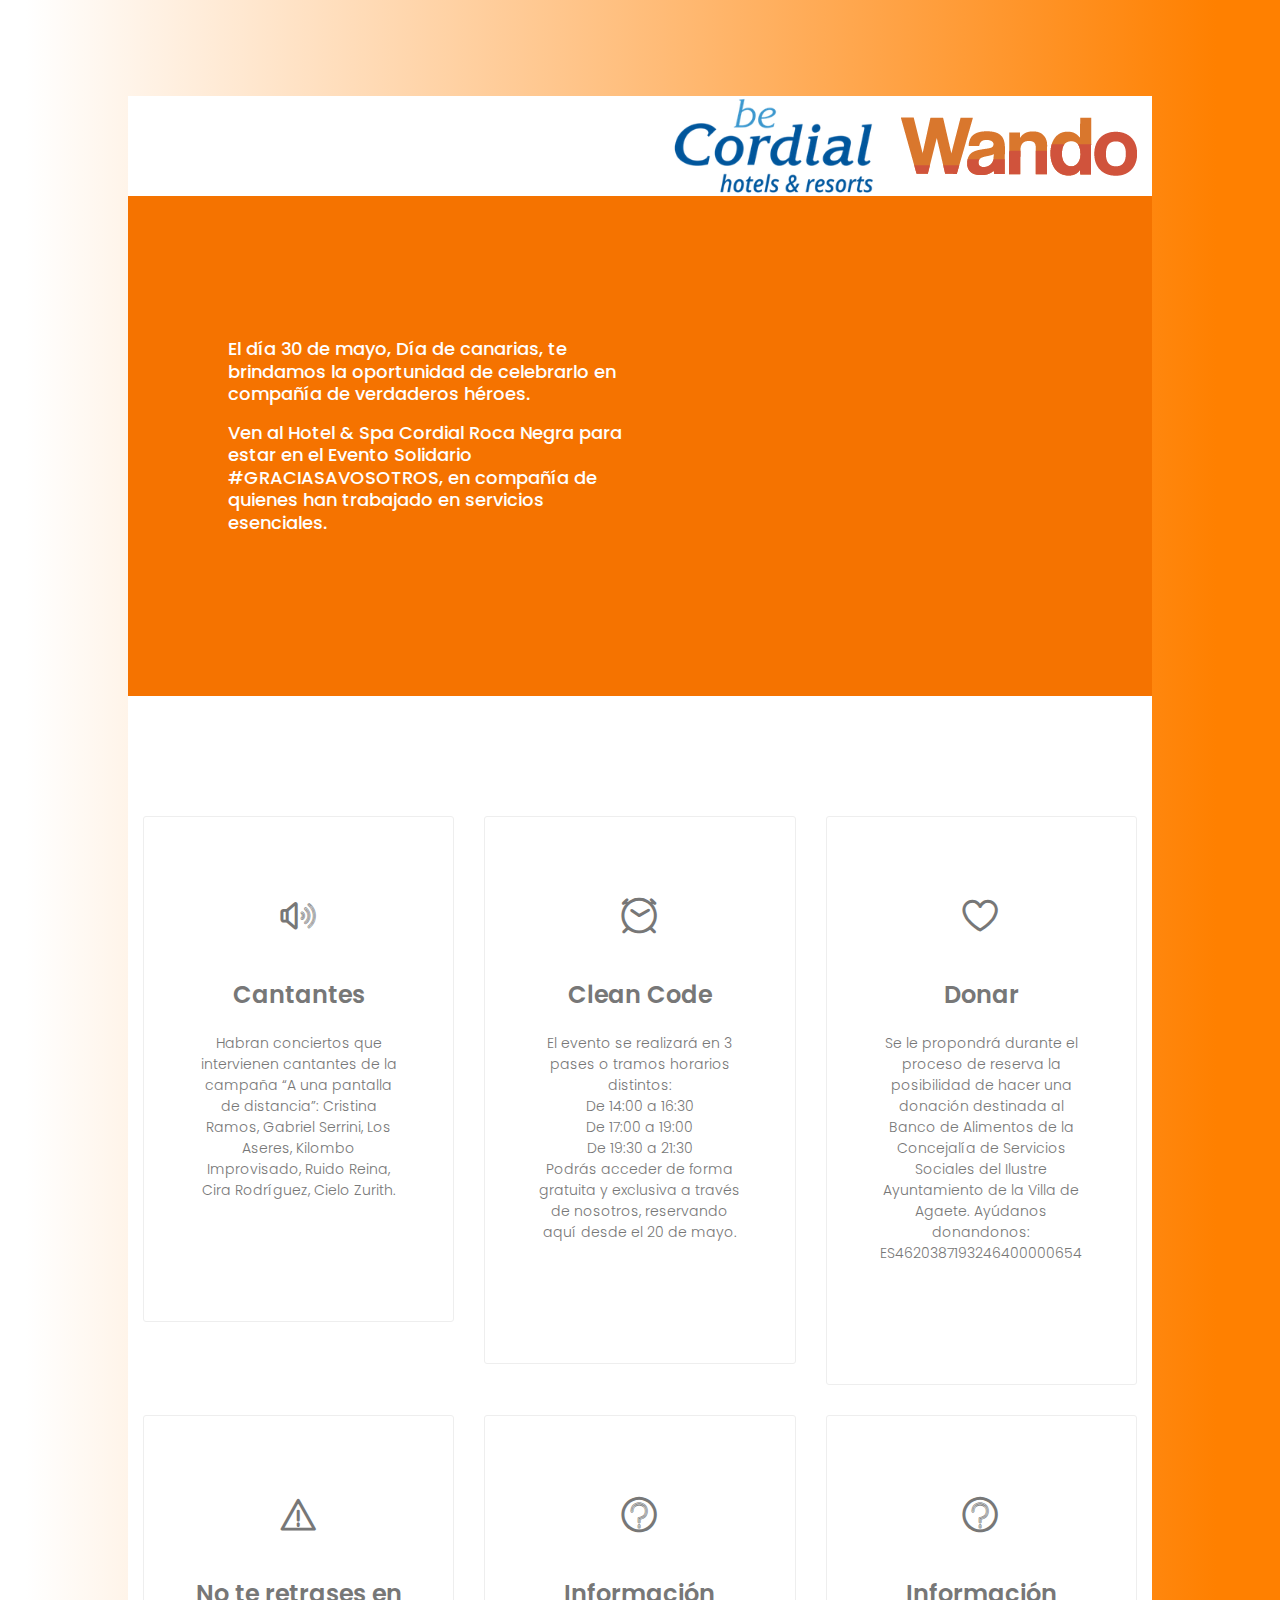
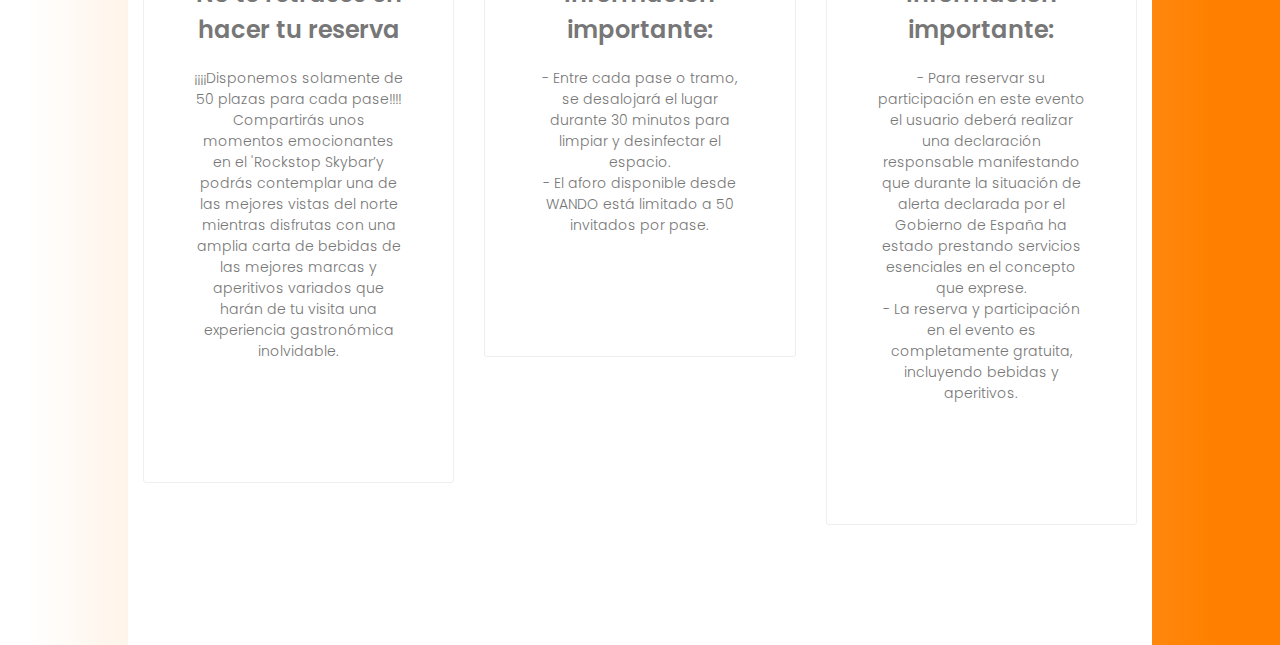
<file: inmotion/index.html>
<!DOCTYPE html>
<html lang="zxx" class="no-js">
<head>
	<!-- Mobile Specific Meta -->
	<meta name="viewport" content="width=device-width, initial-scale=1, shrink-to-fit=no">
	<!-- Favicon-->
	<link rel="shortcut icon" href="img/fav.png">
	<!-- Author Meta -->
	<meta name="author" content="CodePixar">
	<!-- Meta Description -->
	<meta name="description" content="">
	<!-- Meta Keyword -->
	<meta name="keywords" content="">
	<!-- meta character set -->
	<meta charset="UTF-8">
	<!-- Site Title -->
	<title>Inmotion</title>

	<link href="https://fonts.googleapis.com/css?family=Poppins:300,500,600" rel="stylesheet">
		<!--
		CSS
		============================================= -->
		<link rel="stylesheet" href="css/linearicons.css">
		<link rel="stylesheet" href="css/owl.carousel.css">
		<link rel="stylesheet" href="css/font-awesome.min.css">
		<link rel="stylesheet" href="css/nice-select.css">
		<link rel="stylesheet" href="css/magnific-popup.css">
		<link rel="stylesheet" href="css/bootstrap.css">
		<link rel="stylesheet" href="css/main.css">
	</head>
	<body>
		<div class="main-wrapper-first">
			<header>
				<div class="container">
					<div class="header-wrap">
						<div class="logo-hotel">
							<a href="#" class="hotel"><img src="img/logo-hotel.png" alt="" height="100px"></a>	
							<a href="#" class="wando"><img src="img/logo-wando.png" alt=""></a>
						</div>
							
					
					</div>
						
					</div>
				</div>
			</header>
		</div>
		<div class="main-wrapper">
			<div class="banner-area">
				<div class="container">
					<div class="row height justify-content-center align-items-center">
						<div class="col-lg-5">
							<div class="banner-content">
								<h4><p>El día 30 de mayo, Día de canarias, te brindamos la oportunidad de celebrarlo en compañía de verdaderos héroes.</p></h4>
								<h4><p>Ven al Hotel & Spa Cordial Roca Negra para estar en el Evento Solidario #GRACIASAVOSOTROS,  en compañía de quienes han trabajado en servicios esenciales.</p></h4>
							</div>
						</div>
						<div class="col-lg-5">
							<iframe width="500" height="315" src="https://www.youtube.com/embed/sgGcOBayXmE" frameborder="0" allow="accelerometer; autoplay; encrypted-media; gyroscope; picture-in-picture" allowfullscreen></iframe>
						</div>
					</div>
				</div>
			</div>
		</div>
		<div class="main-wrapper">
			<!-- Start Feature Area -->
			<section class="featured-area">
				<div class="container">
					<div class="row">
						<div class="col-md-4">
							<div class="single-feature text-center">
								<span class="lnr lnr-volume-high"></span>
								<h3>Cantantes</h3>
								<p>Habran conciertos que intervienen cantantes de la campaña “A una pantalla de distancia”:
									Cristina Ramos,
									Gabriel Serrini,
									Los Aseres,
									Kilombo Improvisado,
									Ruido Reina,
									Cira Rodríguez,
									Cielo Zurith.</p>
							</div>
						</div>
						<div class="col-md-4">
							<div class="single-feature text-center">
								<span class="lnr lnr-clock"></span>
								<h3>Clean Code</h3>
								<p>El evento se realizará en 3 pases o tramos horarios distintos:</br>
									De 14:00 a 16:30</br>
									De 17:00 a 19:00</br>
									De 19:30 a 21:30</br>
									Podrás acceder de forma gratuita y exclusiva a través de nosotros, reservando aquí desde el 20 de mayo. </p>
							</div>
						</div>
						<div class="col-md-4">
							<div class="single-feature text-center">
								<span class="lnr lnr-heart"></span>
								<h3>Donar</h3>
								<p>Se le propondrá durante el  proceso  de reserva la posibilidad de hacer una donación destinada al Banco de  Alimentos de la Concejalía de Servicios Sociales del Ilustre  Ayuntamiento de la Villa de Agaete.
									Ayúdanos donandonos:</br>
									ES4620387193246400000654</p>
							</div>
						</div>
						<div class="col-md-4">
							<div class="single-feature text-center">
								<span class="lnr lnr-warning"></span>
								<h3>No te retrases en hacer tu reserva</h3>
								<p> ¡¡¡¡Disponemos solamente de 50 plazas para cada pase!!!! 
									Compartirás unos momentos emocionantes en el 'Rockstop Skybar’y podrás contemplar una de las mejores vistas del norte mientras disfrutas con una amplia carta de bebidas de  las mejores marcas y aperitivos variados que harán de tu visita una experiencia gastronómica inolvidable. </p>
							</div>
						</div>
						<div class="col-md-4">
							<div class="single-feature text-center">
								<span class="lnr lnr-question-circle"></span>
								<h3>Información importante:</h3>
								<p> 
									- Entre cada pase o tramo, se desalojará el lugar durante 30 minutos para limpiar y desinfectar el espacio.</br>
									- El aforo disponible desde WANDO está limitado a 50 invitados por pase. </p>
							</div>
						</div>
						<div class="col-md-4">
							<div class="single-feature text-center">
								<span class="lnr lnr-question-circle"></span>
								<h3>Información importante:</h3>
								<p> - Para reservar su participación en este evento el usuario deberá realizar una declaración responsable manifestando que  durante la situación de alerta declarada por el  Gobierno de España ha estado prestando servicios esenciales en  el concepto que exprese.</br>
									- La  reserva y participación en el evento es completamente gratuita,  incluyendo bebidas y aperitivos. </p>
							</div>
						</div>
					</div>
				</div>
			</section>
			<!-- End Feature Area -->
		</div>




		<script src="js/vendor/jquery-2.2.4.min.js"></script>
		<script src="https://cdnjs.cloudflare.com/ajax/libs/popper.js/1.11.0/umd/popper.min.js" integrity="sha384-b/U6ypiBEHpOf/4+1nzFpr53nxSS+GLCkfwBdFNTxtclqqenISfwAzpKaMNFNmj4" crossorigin="anonymous"></script>
		<script src="js/vendor/bootstrap.min.js"></script>
		<script src="js/jquery.ajaxchimp.min.js"></script>
		<script src="js/owl.carousel.min.js"></script>
		<script src="js/jquery.nice-select.min.js"></script>
		<script src="js/jquery.magnific-popup.min.js"></script>
		<script src="js/main.js"></script>
		<!-- Global (gtag.js) - Google Analytics -->
<script async src="https://www.googletagmanager.com/gtag/js?id=UA-23581568-13"></script>
<script>
  window.dataLayer = window.dataLayer || [];
  function gtag(){dataLayer.push(arguments);}
  gtag('js', new Date());

  gtag('config', 'UA-23581568-13');
</script>

	</body>
</html>
</file>
<file: inmotion/css/linearicons.css>
@font-face {
	font-family: 'Linearicons-Free';
	src:url('../fonts/Linearicons-Free.eot?w118d');
	src:url('../fonts/Linearicons-Free.eot?#iefixw118d') format('embedded-opentype'),
		url('../fonts/Linearicons-Free.woff2?w118d') format('woff2'),
		url('../fonts/Linearicons-Free.woff?w118d') format('woff'),
		url('../fonts/Linearicons-Free.ttf?w118d') format('truetype'),
		url('../fonts/Linearicons-Free.svg?w118d#Linearicons-Free') format('svg');
	font-weight: normal;
	font-style: normal;
}

.lnr {
	font-family: 'Linearicons-Free';
	speak: none;
	font-style: normal;
	font-weight: normal;
	font-variant: normal;
	text-transform: none;
	line-height: 1;

	/* Better Font Rendering =========== */
	-webkit-font-smoothing: antialiased;
	-moz-osx-font-smoothing: grayscale;
}

.lnr-home:before {
	content: "\e800";
}
.lnr-apartment:before {
	content: "\e801";
}
.lnr-pencil:before {
	content: "\e802";
}
.lnr-magic-wand:before {
	content: "\e803";
}
.lnr-drop:before {
	content: "\e804";
}
.lnr-lighter:before {
	content: "\e805";
}
.lnr-poop:before {
	content: "\e806";
}
.lnr-sun:before {
	content: "\e807";
}
.lnr-moon:before {
	content: "\e808";
}
.lnr-cloud:before {
	content: "\e809";
}
.lnr-cloud-upload:before {
	content: "\e80a";
}
.lnr-cloud-download:before {
	content: "\e80b";
}
.lnr-cloud-sync:before {
	content: "\e80c";
}
.lnr-cloud-check:before {
	content: "\e80d";
}
.lnr-database:before {
	content: "\e80e";
}
.lnr-lock:before {
	content: "\e80f";
}
.lnr-cog:before {
	content: "\e810";
}
.lnr-trash:before {
	content: "\e811";
}
.lnr-dice:before {
	content: "\e812";
}
.lnr-heart:before {
	content: "\e813";
}
.lnr-star:before {
	content: "\e814";
}
.lnr-star-half:before {
	content: "\e815";
}
.lnr-star-empty:before {
	content: "\e816";
}
.lnr-flag:before {
	content: "\e817";
}
.lnr-envelope:before {
	content: "\e818";
}
.lnr-paperclip:before {
	content: "\e819";
}
.lnr-inbox:before {
	content: "\e81a";
}
.lnr-eye:before {
	content: "\e81b";
}
.lnr-printer:before {
	content: "\e81c";
}
.lnr-file-empty:before {
	content: "\e81d";
}
.lnr-file-add:before {
	content: "\e81e";
}
.lnr-enter:before {
	content: "\e81f";
}
.lnr-exit:before {
	content: "\e820";
}
.lnr-graduation-hat:before {
	content: "\e821";
}
.lnr-license:before {
	content: "\e822";
}
.lnr-music-note:before {
	content: "\e823";
}
.lnr-film-play:before {
	content: "\e824";
}
.lnr-camera-video:before {
	content: "\e825";
}
.lnr-camera:before {
	content: "\e826";
}
.lnr-picture:before {
	content: "\e827";
}
.lnr-book:before {
	content: "\e828";
}
.lnr-bookmark:before {
	content: "\e829";
}
.lnr-user:before {
	content: "\e82a";
}
.lnr-users:before {
	content: "\e82b";
}
.lnr-shirt:before {
	content: "\e82c";
}
.lnr-store:before {
	content: "\e82d";
}
.lnr-cart:before {
	content: "\e82e";
}
.lnr-tag:before {
	content: "\e82f";
}
.lnr-phone-handset:before {
	content: "\e830";
}
.lnr-phone:before {
	content: "\e831";
}
.lnr-pushpin:before {
	content: "\e832";
}
.lnr-map-marker:before {
	content: "\e833";
}
.lnr-map:before {
	content: "\e834";
}
.lnr-location:before {
	content: "\e835";
}
.lnr-calendar-full:before {
	content: "\e836";
}
.lnr-keyboard:before {
	content: "\e837";
}
.lnr-spell-check:before {
	content: "\e838";
}
.lnr-screen:before {
	content: "\e839";
}
.lnr-smartphone:before {
	content: "\e83a";
}
.lnr-tablet:before {
	content: "\e83b";
}
.lnr-laptop:before {
	content: "\e83c";
}
.lnr-laptop-phone:before {
	content: "\e83d";
}
.lnr-power-switch:before {
	content: "\e83e";
}
.lnr-bubble:before {
	content: "\e83f";
}
.lnr-heart-pulse:before {
	content: "\e840";
}
.lnr-construction:before {
	content: "\e841";
}
.lnr-pie-chart:before {
	content: "\e842";
}
.lnr-chart-bars:before {
	content: "\e843";
}
.lnr-gift:before {
	content: "\e844";
}
.lnr-diamond:before {
	content: "\e845";
}
.lnr-linearicons:before {
	content: "\e846";
}
.lnr-dinner:before {
	content: "\e847";
}
.lnr-coffee-cup:before {
	content: "\e848";
}
.lnr-leaf:before {
	content: "\e849";
}
.lnr-paw:before {
	content: "\e84a";
}
.lnr-rocket:before {
	content: "\e84b";
}
.lnr-briefcase:before {
	content: "\e84c";
}
.lnr-bus:before {
	content: "\e84d";
}
.lnr-car:before {
	content: "\e84e";
}
.lnr-train:before {
	content: "\e84f";
}
.lnr-bicycle:before {
	content: "\e850";
}
.lnr-wheelchair:before {
	content: "\e851";
}
.lnr-select:before {
	content: "\e852";
}
.lnr-earth:before {
	content: "\e853";
}
.lnr-smile:before {
	content: "\e854";
}
.lnr-sad:before {
	content: "\e855";
}
.lnr-neutral:before {
	content: "\e856";
}
.lnr-mustache:before {
	content: "\e857";
}
.lnr-alarm:before {
	content: "\e858";
}
.lnr-bullhorn:before {
	content: "\e859";
}
.lnr-volume-high:before {
	content: "\e85a";
}
.lnr-volume-medium:before {
	content: "\e85b";
}
.lnr-volume-low:before {
	content: "\e85c";
}
.lnr-volume:before {
	content: "\e85d";
}
.lnr-mic:before {
	content: "\e85e";
}
.lnr-hourglass:before {
	content: "\e85f";
}
.lnr-undo:before {
	content: "\e860";
}
.lnr-redo:before {
	content: "\e861";
}
.lnr-sync:before {
	content: "\e862";
}
.lnr-history:before {
	content: "\e863";
}
.lnr-clock:before {
	content: "\e864";
}
.lnr-download:before {
	content: "\e865";
}
.lnr-upload:before {
	content: "\e866";
}
.lnr-enter-down:before {
	content: "\e867";
}
.lnr-exit-up:before {
	content: "\e868";
}
.lnr-bug:before {
	content: "\e869";
}
.lnr-code:before {
	content: "\e86a";
}
.lnr-link:before {
	content: "\e86b";
}
.lnr-unlink:before {
	content: "\e86c";
}
.lnr-thumbs-up:before {
	content: "\e86d";
}
.lnr-thumbs-down:before {
	content: "\e86e";
}
.lnr-magnifier:before {
	content: "\e86f";
}
.lnr-cross:before {
	content: "\e870";
}
.lnr-menu:before {
	content: "\e871";
}
.lnr-list:before {
	content: "\e872";
}
.lnr-chevron-up:before {
	content: "\e873";
}
.lnr-chevron-down:before {
	content: "\e874";
}
.lnr-chevron-left:before {
	content: "\e875";
}
.lnr-chevron-right:before {
	content: "\e876";
}
.lnr-arrow-up:before {
	content: "\e877";
}
.lnr-arrow-down:before {
	content: "\e878";
}
.lnr-arrow-left:before {
	content: "\e879";
}
.lnr-arrow-right:before {
	content: "\e87a";
}
.lnr-move:before {
	content: "\e87b";
}
.lnr-warning:before {
	content: "\e87c";
}
.lnr-question-circle:before {
	content: "\e87d";
}
.lnr-menu-circle:before {
	content: "\e87e";
}
.lnr-checkmark-circle:before {
	content: "\e87f";
}
.lnr-cross-circle:before {
	content: "\e880";
}
.lnr-plus-circle:before {
	content: "\e881";
}
.lnr-circle-minus:before {
	content: "\e882";
}
.lnr-arrow-up-circle:before {
	content: "\e883";
}
.lnr-arrow-down-circle:before {
	content: "\e884";
}
.lnr-arrow-left-circle:before {
	content: "\e885";
}
.lnr-arrow-right-circle:before {
	content: "\e886";
}
.lnr-chevron-up-circle:before {
	content: "\e887";
}
.lnr-chevron-down-circle:before {
	content: "\e888";
}
.lnr-chevron-left-circle:before {
	content: "\e889";
}
.lnr-chevron-right-circle:before {
	content: "\e88a";
}
.lnr-crop:before {
	content: "\e88b";
}
.lnr-frame-expand:before {
	content: "\e88c";
}
.lnr-frame-contract:before {
	content: "\e88d";
}
.lnr-layers:before {
	content: "\e88e";
}
.lnr-funnel:before {
	content: "\e88f";
}
.lnr-text-format:before {
	content: "\e890";
}
.lnr-text-format-remove:before {
	content: "\e891";
}
.lnr-text-size:before {
	content: "\e892";
}
.lnr-bold:before {
	content: "\e893";
}
.lnr-italic:before {
	content: "\e894";
}
.lnr-underline:before {
	content: "\e895";
}
.lnr-strikethrough:before {
	content: "\e896";
}
.lnr-highlight:before {
	content: "\e897";
}
.lnr-text-align-left:before {
	content: "\e898";
}
.lnr-text-align-center:before {
	content: "\e899";
}
.lnr-text-align-right:before {
	content: "\e89a";
}
.lnr-text-align-justify:before {
	content: "\e89b";
}
.lnr-line-spacing:before {
	content: "\e89c";
}
.lnr-indent-increase:before {
	content: "\e89d";
}
.lnr-indent-decrease:before {
	content: "\e89e";
}
.lnr-pilcrow:before {
	content: "\e89f";
}
.lnr-direction-ltr:before {
	content: "\e8a0";
}
.lnr-direction-rtl:before {
	content: "\e8a1";
}
.lnr-page-break:before {
	content: "\e8a2";
}
.lnr-sort-alpha-asc:before {
	content: "\e8a3";
}
.lnr-sort-amount-asc:before {
	content: "\e8a4";
}
.lnr-hand:before {
	content: "\e8a5";
}
.lnr-pointer-up:before {
	content: "\e8a6";
}
.lnr-pointer-right:before {
	content: "\e8a7";
}
.lnr-pointer-down:before {
	content: "\e8a8";
}
.lnr-pointer-left:before {
	content: "\e8a9";
}
</file>
<file: inmotion/css/nice-select.css>
.nice-select {
  -webkit-tap-highlight-color: transparent;
  background-color: #fff;
  border-radius: 5px;
  border: solid 1px #e8e8e8;
  box-sizing: border-box;
  clear: both;
  cursor: pointer;
  display: block;
  float: left;
  font-family: inherit;
  font-size: 14px;
  font-weight: normal;
  height: 42px;
  line-height: 40px;
  outline: none;
  padding-left: 18px;
  padding-right: 30px;
  position: relative;
  text-align: left !important;
  -webkit-transition: all 0.2s ease-in-out;
  transition: all 0.2s ease-in-out;
  -webkit-user-select: none;
     -moz-user-select: none;
      -ms-user-select: none;
          user-select: none;
  white-space: nowrap;
  width: auto; }
  .nice-select:hover {
    border-color: #dbdbdb; }
  .nice-select:active, .nice-select.open, .nice-select:focus {
    border-color: #999; }
  .nice-select:after {
    border-bottom: 2px solid #999;
    border-right: 2px solid #999;
    content: '';
    display: block;
    height: 5px;
    margin-top: -4px;
    pointer-events: none;
    position: absolute;
    right: 12px;
    top: 50%;
    -webkit-transform-origin: 66% 66%;
        -ms-transform-origin: 66% 66%;
            transform-origin: 66% 66%;
    -webkit-transform: rotate(45deg);
        -ms-transform: rotate(45deg);
            transform: rotate(45deg);
    -webkit-transition: all 0.15s ease-in-out;
    transition: all 0.15s ease-in-out;
    width: 5px; }
  .nice-select.open:after {
    -webkit-transform: rotate(-135deg);
        -ms-transform: rotate(-135deg);
            transform: rotate(-135deg); }
  .nice-select.open .list {
    opacity: 1;
    pointer-events: auto;
    -webkit-transform: scale(1) translateY(0);
        -ms-transform: scale(1) translateY(0);
            transform: scale(1) translateY(0); }
  .nice-select.disabled {
    border-color: #ededed;
    color: #999;
    pointer-events: none; }
    .nice-select.disabled:after {
      border-color: #cccccc; }
  .nice-select.wide {
    width: 100%; }
    .nice-select.wide .list {
      left: 0 !important;
      right: 0 !important; }
  .nice-select.right {
    float: right; }
    .nice-select.right .list {
      left: auto;
      right: 0; }
  .nice-select.small {
    font-size: 12px;
    height: 36px;
    line-height: 34px; }
    .nice-select.small:after {
      height: 4px;
      width: 4px; }
    .nice-select.small .option {
      line-height: 34px;
      min-height: 34px; }
  .nice-select .list {
    background-color: #fff;
    border-radius: 5px;
    box-shadow: 0 0 0 1px rgba(68, 68, 68, 0.11);
    box-sizing: border-box;
    margin-top: 4px;
    opacity: 0;
    overflow: hidden;
    padding: 0;
    pointer-events: none;
    position: absolute;
    top: 100%;
    left: 0;
    -webkit-transform-origin: 50% 0;
        -ms-transform-origin: 50% 0;
            transform-origin: 50% 0;
    -webkit-transform: scale(0.75) translateY(-21px);
        -ms-transform: scale(0.75) translateY(-21px);
            transform: scale(0.75) translateY(-21px);
    -webkit-transition: all 0.2s cubic-bezier(0.5, 0, 0, 1.25), opacity 0.15s ease-out;
    transition: all 0.2s cubic-bezier(0.5, 0, 0, 1.25), opacity 0.15s ease-out;
    z-index: 9; }
    .nice-select .list:hover .option:not(:hover) {
      background-color: transparent !important; }
  .nice-select .option {
    cursor: pointer;
    font-weight: 400;
    line-height: 40px;
    list-style: none;
    min-height: 40px;
    outline: none;
    padding-left: 18px;
    padding-right: 29px;
    text-align: left;
    -webkit-transition: all 0.2s;
    transition: all 0.2s; }
    .nice-select .option:hover, .nice-select .option.focus, .nice-select .option.selected.focus {
      background-color: #f6f6f6; }
    .nice-select .option.selected {
      font-weight: bold; }
    .nice-select .option.disabled {
      background-color: transparent;
      color: #999;
      cursor: default; }

.no-csspointerevents .nice-select .list {
  display: none; }

.no-csspointerevents .nice-select.open .list {
  display: block; }
</file>
<file: inmotion/css/main.css>
/*--------------------------- Color variations ----------------------*/
/* Medium Layout: 1280px */
/* Tablet Layout: 768px */
/* Mobile Layout: 320px */
/* Wide Mobile Layout: 480px */
/* =================================== */
/*  Basic Style 
/* =================================== */
::-webkit-input-placeholder {
  /* WebKit, Blink, Edge */
  color: #777777;
  font-weight: 300;
}

.logo-hotel{
  text-align: right;
}

.hotel{
  margin-right: 20px;
}


:-moz-placeholder {
  /* Mozilla Firefox 4 to 18 */
  color: #777777;
  opacity: 1;
  font-weight: 300;
}

::-moz-placeholder {
  /* Mozilla Firefox 19+ */
  color: #777777;
  opacity: 1;
  font-weight: 300;
}

:-ms-input-placeholder {
  /* Internet Explorer 10-11 */
  color: #777777;
  font-weight: 300;
}

::-ms-input-placeholder {
  /* Microsoft Edge */
  color: #777777;
  font-weight: 300;
}

body {
  color: #777777;
  font-family: "Poppins", sans-serif;
  font-size: 14px;
  font-weight: 300;
  line-height: 1.5em;
  position: relative;
  -webkit-font-smoothing: antialiased;
  -moz-osx-font-smoothing: grayscale;
}

ol, ul {
  margin: 0;
  padding: 0;
  list-style: none;
}

select {
  display: block;
}

figure {
  margin: 0;
}

a {
  -webkit-transition: all 0.3s ease 0s;
  -moz-transition: all 0.3s ease 0s;
  -o-transition: all 0.3s ease 0s;
  transition: all 0.3s ease 0s;
}

a:hover {
  color: rgba(255,175,75,1);;
}

iframe {
  border: 0;
}

a, a:focus, a:hover {
  text-decoration: none;
  outline: 0;
  color: #777777;
}

.btn.active.focus,
.btn.active:focus,
.btn.focus,
.btn.focus:active,
.btn:active:focus,
.btn:focus {
  text-decoration: none;
  outline: 0;
}

.card-panel {
  margin: 0;
  padding: 60px;
}

/**
 *  Typography
 *
 **/
.btn i, .btn-large i, .btn-floating i, .btn-large i, .btn-flat i {
  font-size: 1em;
  line-height: inherit;
}

.gray-bg {
  background: #f9f9ff;
}

h1, h2, h4,
h5, h6 {
  font-family: "Poppins", sans-serif;
  color: white;
  line-height: 1.25em !important;
  margin-bottom: 0;
  margin-top: 0;
  font-weight: 500;
}

.h1, .h2, .h3,
.h4, .h5, .h6 {
  margin-bottom: 0;
  margin-top: 0;
  font-family: "Poppins", sans-serif;
  font-weight: 600;
  color: #222222;
}

h1, .h1 {
  font-size: 36px;
}

h2, .h2 {
  font-size: 30px;
}

h3, .h3 {
  font-size: 24px;
}

h4, .h4 {
  font-size: 18px;
}

h5, .h5 {
  font-size: 16px;
}

h6, .h6 {
  font-size: 14px;
  color: #222222;
}

td, th {
  border-radius: 0px;
}

/**
 * For modern browsers
 * 1. The space content is one way to avoid an Opera bug when the
 *    contenteditable attribute is included anywhere else in the document.
 *    Otherwise it causes space to appear at the top and bottom of elements
 *    that are clearfixed.
 * 2. The use of `table` rather than `block` is only necessary if using
 *    `:before` to contain the top-margins of child elements.
 */
.clear::before, .clear::after {
  content: " ";
  display: table;
}

.clear::after {
  clear: both;
}

.fz-11 {
  font-size: 11px;
}

.fz-12 {
  font-size: 12px;
}

.fz-13 {
  font-size: 13px;
}

.fz-14 {
  font-size: 14px;
}

.fz-15 {
  font-size: 15px;
}

.fz-16 {
  font-size: 16px;
}

.fz-18 {
  font-size: 18px;
}

.fz-30 {
  font-size: 30px;
}

.fz-48 {
  font-size: 48px !important;
}

.fw100 {
  font-weight: 100;
}

.fw300 {
  font-weight: 300;
}

.fw400 {
  font-weight: 400 !important;
}

.fw500 {
  font-weight: 500;
}

.f700 {
  font-weight: 700;
}

.fsi {
  font-style: italic;
}

.mt-10 {
  margin-top: 10px;
}

.mt-15 {
  margin-top: 15px;
}

.mt-20 {
  margin-top: 20px;
}

.mt-25 {
  margin-top: 25px;
}

.mt-30 {
  margin-top: 30px;
}

.mt-35 {
  margin-top: 35px;
}

.mt-40 {
  margin-top: 40px;
}

.mt-50 {
  margin-top: 50px;
}

.mt-60 {
  margin-top: 60px;
}

.mt-70 {
  margin-top: 70px;
}

.mt-80 {
  margin-top: 80px;
}

.mt-100 {
  margin-top: 100px;
}

.mt-120 {
  margin-top: 120px;
}

.mt-150 {
  margin-top: 150px;
}

.ml-0 {
  margin-left: 0 !important;
}

.ml-5 {
  margin-left: 5px !important;
}

.ml-10 {
  margin-left: 10px;
}

.ml-15 {
  margin-left: 15px;
}

.ml-20 {
  margin-left: 20px;
}

.ml-30 {
  margin-left: 30px;
}

.ml-50 {
  margin-left: 50px;
}

.mr-0 {
  margin-right: 0 !important;
}

.mr-5 {
  margin-right: 5px !important;
}

.mr-15 {
  margin-right: 15px;
}

.mr-10 {
  margin-right: 10px;
}

.mr-20 {
  margin-right: 20px;
}

.mr-30 {
  margin-right: 30px;
}

.mr-50 {
  margin-right: 50px;
}

.mb-0 {
  margin-bottom: 0px;
}

.mb-0-i {
  margin-bottom: 0px !important;
}

.mb-5 {
  margin-bottom: 5px;
}

.mb-10 {
  margin-bottom: 10px;
}

.mb-15 {
  margin-bottom: 15px;
}

.mb-20 {
  margin-bottom: 20px;
}

.mb-25 {
  margin-bottom: 25px;
}

.mb-30 {
  margin-bottom: 30px;
}

.mb-40 {
  margin-bottom: 40px;
}

.mb-50 {
  margin-bottom: 50px;
}

.mb-60 {
  margin-bottom: 60px;
}

.mb-70 {
  margin-bottom: 70px;
}

.mb-80 {
  margin-bottom: 80px;
}

.mb-90 {
  margin-bottom: 90px;
}

.mb-100 {
  margin-bottom: 100px;
}

.pt-0 {
  padding-top: 0px;
}

.pt-10 {
  padding-top: 10px;
}

.pt-15 {
  padding-top: 15px;
}

.pt-20 {
  padding-top: 20px;
}

.pt-25 {
  padding-top: 25px;
}

.pt-30 {
  padding-top: 30px;
}

.pt-40 {
  padding-top: 40px;
}

.pt-50 {
  padding-top: 50px;
}

.pt-60 {
  padding-top: 60px;
}

.pt-70 {
  padding-top: 70px;
}

.pt-80 {
  padding-top: 80px;
}

.pt-90 {
  padding-top: 90px;
}

.pt-100 {
  padding-top: 100px;
}

.pt-150 {
  padding-top: 150px;
}

.pb-0 {
  padding-bottom: 0px;
}

.pb-10 {
  padding-bottom: 10px;
}

.pb-15 {
  padding-bottom: 15px;
}

.pb-20 {
  padding-bottom: 20px;
}

.pb-25 {
  padding-bottom: 25px;
}

.pb-30 {
  padding-bottom: 30px;
}

.pb-40 {
  padding-bottom: 40px;
}

.pb-50 {
  padding-bottom: 50px;
}

.pb-60 {
  padding-bottom: 60px;
}

.pb-70 {
  padding-bottom: 70px;
}

.pb-80 {
  padding-bottom: 80px;
}

.pb-90 {
  padding-bottom: 90px;
}

.pb-100 {
  padding-bottom: 100px;
}

.pb-150 {
  padding-bottom: 150px;
}

.pr-30 {
  padding-right: 30px;
}

.pl-30 {
  padding-left: 30px;
}

.p-40 {
  padding: 40px;
}

.float-left {
  float: left;
}

.float-right {
  float: right;
}

.text-italic {
  font-style: italic;
}

.text-white {
  color: #fff;
}

.transition {
  -webkit-transition: all 0.3s ease 0s;
  -moz-transition: all 0.3s ease 0s;
  -o-transition: all 0.3s ease 0s;
  transition: all 0.3s ease 0s;
}

.section-full {
  padding: 100px 0;
}

.section-half {
  padding: 75px 0;
}

.flex {
  display: -webkit-box;
  display: -webkit-flex;
  display: -moz-flex;
  display: -ms-flexbox;
  display: flex;
}

.inline-flex {
  display: -webkit-inline-box;
  display: -webkit-inline-flex;
  display: -moz-inline-flex;
  display: -ms-inline-flexbox;
  display: inline-flex;
}

.flex-grow {
  -webkit-box-flex: 1;
  -webkit-flex-grow: 1;
  -moz-flex-grow: 1;
  -ms-flex-positive: 1;
  flex-grow: 1;
}

.flex-wrap {
  -webkit-flex-wrap: wrap;
  -moz-flex-wrap: wrap;
  -ms-flex-wrap: wrap;
  flex-wrap: wrap;
}

.flex-left {
  -webkit-box-pack: start;
  -ms-flex-pack: start;
  -webkit-justify-content: flex-start;
  -moz-justify-content: flex-start;
  justify-content: flex-start;
}

.flex-middle {
  -webkit-box-align: center;
  -ms-flex-align: center;
  -webkit-align-items: center;
  -moz-align-items: center;
  align-items: center;
}

.flex-right {
  -webkit-box-pack: end;
  -ms-flex-pack: end;
  -webkit-justify-content: flex-end;
  -moz-justify-content: flex-end;
  justify-content: flex-end;
}

.flex-top {
  -webkit-align-self: flex-start;
  -moz-align-self: flex-start;
  -ms-flex-item-align: start;
  align-self: flex-start;
}

.flex-center {
  -webkit-box-pack: center;
  -ms-flex-pack: center;
  -webkit-justify-content: center;
  -moz-justify-content: center;
  justify-content: center;
}

.flex-bottom {
  -webkit-align-self: flex-end;
  -moz-align-self: flex-end;
  -ms-flex-item-align: end;
  align-self: flex-end;
}

.space-between {
  -webkit-box-pack: justify;
  -ms-flex-pack: justify;
  -webkit-justify-content: space-between;
  -moz-justify-content: space-between;
  justify-content: space-between;
}

.space-around {
  -ms-flex-pack: distribute;
  -webkit-justify-content: space-around;
  -moz-justify-content: space-around;
  justify-content: space-around;
}

.flex-column {
  -webkit-box-direction: normal;
  -webkit-box-orient: vertical;
  -webkit-flex-direction: column;
  -moz-flex-direction: column;
  -ms-flex-direction: column;
  flex-direction: column;
}

.flex-cell {
  display: -webkit-box;
  display: -webkit-flex;
  display: -moz-flex;
  display: -ms-flexbox;
  display: flex;
  -webkit-box-flex: 1;
  -webkit-flex-grow: 1;
  -moz-flex-grow: 1;
  -ms-flex-positive: 1;
  flex-grow: 1;
}

.display-table {
  display: table;
}

.light {
  color: #fff;
}

.dark {
  color: #000;
}

.relative {
  position: relative;
}

.overflow-hidden {
  overflow: hidden;
}

.overlay {
  position: absolute;
  left: 0;
  right: 0;
  top: 0;
  bottom: 0;
}

.container.fullwidth {
  width: 100%;
}

.container.no-padding {
  padding-left: 0;
  padding-right: 0;
}

.no-padding {
  padding: 0;
}

.section-bg {
  background: #f9fafc;
}

@media (max-width: 767px) {
  .no-flex-xs {
    display: block !important;
  }
}

.row.no-margin {
  margin-left: 0;
  margin-right: 0;
}

.sample-text-area {
  background: #fff;
  padding: 100px 0 70px 0;
}

.text-heading {
  margin-bottom: 30px;
  font-size: 24px;
}

b, i, sup, sub, u, del {
  color: #3c408f;
}

h1 {
  font-size: 36px;
}

h2 {
  font-size: 30px;
}

h3 {
  font-size: 24px;
}

h4 {
  font-size: 18px;
}

h5 {
  font-size: 16px;
}

h6 {
  font-size: 14px;
}

h1, h2, h3, h4, h5, h6 {
  line-height: 1.5em;
}

.typography h1, .typography h2, .typography h3, .typography h4, .typography h5, .typography h6 {
  color: #777777;
}

.button-area {
  background: #fff;
}

.button-area .border-top-generic {
  padding: 70px 15px;
  border-top: 1px dotted #eee;
}

.button-group-area .genric-btn {
  margin-right: 10px;
  margin-top: 10px;
}

.button-group-area .genric-btn:last-child {
  margin-right: 0;
}

.genric-btn {
  display: inline-block;
  outline: none;
  line-height: 40px;
  padding: 0 30px;
  font-size: 1em;
  text-align: center;
  text-decoration: none;
  font-weight: 500;
  cursor: pointer;
  -webkit-transition: all 0.3s ease 0s;
  -moz-transition: all 0.3s ease 0s;
  -o-transition: all 0.3s ease 0s;
  transition: all 0.3s ease 0s;
}

.genric-btn:focus {
  outline: none;
}

.genric-btn.e-large {
  padding: 0 40px;
  line-height: 50px;
}

.genric-btn.large {
  line-height: 45px;
}

.genric-btn.medium {
  line-height: 30px;
}

.genric-btn.small {
  line-height: 25px;
}

.genric-btn.radius {
  border-radius: 3px;
}

.genric-btn.circle {
  border-radius: 20px;
}

.genric-btn.arrow {
  display: -webkit-inline-box;
  display: -ms-inline-flexbox;
  display: inline-flex;
  -webkit-box-align: center;
  -ms-flex-align: center;
  align-items: center;
}

.genric-btn.arrow span {
  margin-left: 10px;
}

.genric-btn.default {
  color: #222222;
  background: #f9f9ff;
  border: 1px solid transparent;
}

.genric-btn.default:hover {
  border: 1px solid #f9f9ff;
  background: #fff;
}

.genric-btn.default-border {
  border: 1px solid #f9f9ff;
  background: #fff;
}

.genric-btn.default-border:hover {
  color: #222222;
  background: #f9f9ff;
  border: 1px solid transparent;
}

.genric-btn.primary {
  color: #fff;
 background: linear-gradient(left, rgba(255,175,75,1) 16%, rgba(255,163,49,1) 38%, rgba(255,154,27,1) 56%, rgba(255,146,10,1) 70%, rgba(255,146,10,1) 88%);
;
  border: 1px solid transparent;
}

.genric-btn.primary:hover {
  color: rgba(255,175,75,1);
;
  border: 1px solid rgba(255,175,75,1);
;
  background: #fff;
}

.genric-btn.primary-border {
  color: rgba(255,175,75,1);
;
  border: 1px solid rgba(255,175,75,1);
;
  background: #fff;
}

.genric-btn.primary-border:hover {
  color: #fff;
 background: rgb(255,255,255);
background: linear-gradient(90deg, rgba(255,255,255,1) 0%, rgba(255,255,255,1) 2%, rgba(255,128,0,1) 95%);
;
  border: 1px solid transparent;
}
/**/
.genric-btn.success {
  color: #fff;
  background: #56e4d2;
  border: 1px solid transparent;
}

.genric-btn.success:hover {
  color: #56e4d2;
  border: 1px solid #56e4d2;
  background: #fff;
}

.genric-btn.success-border {
  color: #56e4d2;
  border: 1px solid #56e4d2;
  background: #fff;
}

.genric-btn.success-border:hover {
  color: #fff;
  background: #56e4d2;
  border: 1px solid transparent;
}

.genric-btn.info {
  color: #fff;
  background: #38a4ff;
  border: 1px solid transparent;
}

.genric-btn.info:hover {
  color: #38a4ff;
  border: 1px solid #38a4ff;
  background: #fff;
}

.genric-btn.info-border {
  color: #38a4ff;
  border: 1px solid #38a4ff;
  background: #fff;
}

.genric-btn.info-border:hover {
  color: #fff;
  background: #38a4ff;
  border: 1px solid transparent;
}

.genric-btn.warning {
  color: #fff;
  background: #f4e700;
  border: 1px solid transparent;
}

.genric-btn.warning:hover {
  color: #f4e700;
  border: 1px solid #f4e700;
  background: #fff;
}

.genric-btn.warning-border {
  color: #f4e700;
  border: 1px solid #f4e700;
  background: #fff;
}

.genric-btn.warning-border:hover {
  color: #fff;
  background: #f4e700;
  border: 1px solid transparent;
}

.genric-btn.danger {
  color: #fff;
  background: #f44a40;
  border: 1px solid transparent;
}

.genric-btn.danger:hover {
  color: #f44a40;
  border: 1px solid #f44a40;
  background: #fff;
}

.genric-btn.danger-border {
  color: #f44a40;
  border: 1px solid #f44a40;
  background: #fff;
}

.genric-btn.danger-border:hover {
  color: #fff;
  background: #f44a40;
  border: 1px solid transparent;
}

.genric-btn.link {
  color: #222222;
  background: #f9f9ff;
  text-decoration: underline;
  border: 1px solid transparent;
}

.genric-btn.link:hover {
  color: #222222;
  border: 1px solid #f9f9ff;
  background: #fff;
}

.genric-btn.link-border {
  color: #222222;
  border: 1px solid #f9f9ff;
  background: #fff;
  text-decoration: underline;
}

.genric-btn.link-border:hover {
  color: #222222;
  background: #f9f9ff;
  border: 1px solid transparent;
}

.genric-btn.disable {
  color: #222222, 0.3;
  background: #f9f9ff;
  border: 1px solid transparent;
  cursor: not-allowed;
}

.generic-blockquote {
  padding: 30px 50px 30px 30px;
  background: #f9f9ff;
  border-left: 2px solid rgba(255,175,75,1);
;
}

.progress-table-wrap {
  overflow-x: scroll;
}

.progress-table {
  background: #f9f9ff;
  padding: 15px 0px 30px 0px;
  min-width: 800px;
}

.progress-table .serial {
  width: 11.83%;
  padding-left: 30px;
}

.progress-table .country {
  width: 28.07%;
}

.progress-table .visit {
  width: 19.74%;
}

.progress-table .percentage {
  width: 40.36%;
  padding-right: 50px;
}

.progress-table .table-head {
  display: flex;
}

.progress-table .table-head .serial, .progress-table .table-head .country, .progress-table .table-head .visit, .progress-table .table-head .percentage {
  color: #222222;
  line-height: 40px;
  text-transform: uppercase;
  font-weight: 500;
}

.progress-table .table-row {
  padding: 15px 0;
  border-top: 1px solid #edf3fd;
  display: flex;
}

.progress-table .table-row .serial, .progress-table .table-row .country, .progress-table .table-row .visit, .progress-table .table-row .percentage {
  display: flex;
  align-items: center;
}

.progress-table .table-row .country img {
  margin-right: 15px;
}

.progress-table .table-row .percentage .progress {
  width: 80%;
  border-radius: 0px;
  background: transparent;
}

.progress-table .table-row .percentage .progress .progress-bar {
  height: 5px;
  line-height: 5px;
}

.progress-table .table-row .percentage .progress .progress-bar.color-1 {
  background-color: #6382e6;
}

.progress-table .table-row .percentage .progress .progress-bar.color-2 {
  background-color: #e66686;
}

.progress-table .table-row .percentage .progress .progress-bar.color-3 {
  background-color: #f09359;
}

.progress-table .table-row .percentage .progress .progress-bar.color-4 {
  background-color: white;
}

.progress-table .table-row .percentage .progress .progress-bar.color-5 {
  background-color: white;
}

.progress-table .table-row .percentage .progress .progress-bar.color-6 {
  background-color: #6382e6;
}

.progress-table .table-row .percentage .progress .progress-bar.color-7 {
  background-color: #a367e7;
}

.progress-table .table-row .percentage .progress .progress-bar.color-8 {
  background-color: #e66686;
}

.single-gallery-image {
  margin-top: 30px;
  background-repeat: no-repeat !important;
  background-position: center center !important;
  background-size: cover !important;
  height: 200px;
}

.list-style {
  width: 14px;
  height: 14px;
}

.unordered-list li {
  position: relative;
  padding-left: 30px;
  line-height: 1.82em !important;
}

.unordered-list li:before {
  content: "";
  position: absolute;
  width: 14px;
  height: 14px;
  border: 3px solid rgba(255,175,75,1);
;
  background: #fff;
  top: 4px;
  left: 0;
  border-radius: 50%;
}

.ordered-list {
  margin-left: 30px;
}

.ordered-list li {
  list-style-type: decimal-leading-zero;
  color: rgba(255,175,75,1);
;
  font-weight: 500;
  line-height: 1.82em !important;
}

.ordered-list li span {
  font-weight: 300;
  color: #777777;
}

.ordered-list-alpha li {
  margin-left: 30px;
  list-style-type: lower-alpha;
  color: rgba(255,175,75,1);
;
  font-weight: 500;
  line-height: 1.82em !important;
}

.ordered-list-alpha li span {
  font-weight: 300;
  color: #777777;
}

.ordered-list-roman li {
  margin-left: 30px;
  list-style-type: lower-roman;
  color: rgba(255,175,75,1);
;
  font-weight: 500;
  line-height: 1.82em !important;
}

.ordered-list-roman li span {
  font-weight: 300;
  color: #777777;
}

.single-input {
  display: block;
  width: 100%;
  line-height: 40px;
  border: none;
  outline: none;
  background: #f9f9ff;
  padding: 0 20px;
}

.single-input:focus {
  outline: none;
}

.input-group-icon {
  position: relative;
}

.input-group-icon .icon {
  position: absolute;
  left: 20px;
  top: 0;
  line-height: 40px;
  z-index: 3;
}

.input-group-icon .icon i {
  color: #797979;
}

.input-group-icon .single-input {
  padding-left: 45px;
}

.single-textarea {
  display: block;
  width: 100%;
  line-height: 40px;
  border: none;
  outline: none;
  background: #f9f9ff;
  padding: 0 20px;
  height: 100px;
  resize: none;
}

.single-textarea:focus {
  outline: none;
}

.single-input-primary {
  display: block;
  width: 100%;
  line-height: 40px;
  border: 1px solid transparent;
  outline: none;
  background: #f9f9ff;
  padding: 0 20px;
}

.single-input-primary:focus {
  outline: none;
  border: 1px solid rgba(255,175,75,1);
;
}

.single-input-accent {
  display: block;
  width: 100%;
  line-height: 40px;
  border: 1px solid transparent;
  outline: none;
  background: #f9f9ff;
  padding: 0 20px;
}

.single-input-accent:focus {
  outline: none;
  border: 1px solid #eb6b55;
}

.single-input-secondary {
  display: block;
  width: 100%;
  line-height: 40px;
  border: 1px solid transparent;
  outline: none;
  background: #f9f9ff;
  padding: 0 20px;
}

.single-input-secondary:focus {
  outline: none;
  border: 1px solid #f09359;
}

.default-switch {
  width: 35px;
  height: 17px;
  border-radius: 8.5px;
  background: #f9f9ff;
  position: relative;
  cursor: pointer;
}

.default-switch input {
  position: absolute;
  left: 0;
  top: 0;
  right: 0;
  bottom: 0;
  width: 100%;
  height: 100%;
  opacity: 0;
  cursor: pointer;
}

.default-switch input + label {
  position: absolute;
  top: 1px;
  left: 1px;
  width: 15px;
  height: 15px;
  border-radius: 50%;
  -webkit-transition: all 0.2s;
  -moz-transition: all 0.2s;
  -o-transition: all 0.2s;
  transition: all 0.2s;
  box-shadow: 0px 4px 5px 0px rgba(0, 0, 0, 0.2);
  cursor: pointer;
}

.default-switch input:checked + label {
  left: 19px;
}

.primary-switch {
  width: 35px;
  height: 17px;
  border-radius: 8.5px;
  background: #f9f9ff;
  position: relative;
  cursor: pointer;
}

.primary-switch input {
  position: absolute;
  left: 0;
  top: 0;
  right: 0;
  bottom: 0;
  width: 100%;
  height: 100%;
  opacity: 0;
}

.primary-switch input + label {
  position: absolute;
  left: 0;
  top: 0;
  right: 0;
  bottom: 0;
  width: 100%;
  height: 100%;
}

.primary-switch input + label:before {
  content: "";
  position: absolute;
  left: 0;
  top: 0;
  right: 0;
  bottom: 0;
  width: 100%;
  height: 100%;
  background: transparent;
  border-radius: 8.5px;
  cursor: pointer;
  -webkit-transition: all 0.2s;
  -moz-transition: all 0.2s;
  -o-transition: all 0.2s;
  transition: all 0.2s;
}

.primary-switch input + label:after {
  content: "";
  position: absolute;
  top: 1px;
  left: 1px;
  width: 15px;
  height: 15px;
  border-radius: 50%;
  background: #fff;
  -webkit-transition: all 0.2s;
  -moz-transition: all 0.2s;
  -o-transition: all 0.2s;
  transition: all 0.2s;
  box-shadow: 0px 4px 5px 0px rgba(0, 0, 0, 0.2);
  cursor: pointer;
}

.primary-switch input:checked + label:after {
  left: 19px;
}

.primary-switch input:checked + label:before {
 background: rgb(255,255,255);
background: linear-gradient(90deg, rgba(255,255,255,1) 0%, rgba(255,255,255,1) 2%, rgba(255,128,0,1) 95%);
;
}

.confirm-switch {
  width: 35px;
  height: 17px;
  border-radius: 8.5px;
  background: #f9f9ff;
  position: relative;
  cursor: pointer;
}

.confirm-switch input {
  position: absolute;
  left: 0;
  top: 0;
  right: 0;
  bottom: 0;
  width: 100%;
  height: 100%;
  opacity: 0;
}

.confirm-switch input + label {
  position: absolute;
  left: 0;
  top: 0;
  right: 0;
  bottom: 0;
  width: 100%;
  height: 100%;
}

.confirm-switch input + label:before {
  content: "";
  position: absolute;
  left: 0;
  top: 0;
  right: 0;
  bottom: 0;
  width: 100%;
  height: 100%;
  background: transparent;
  border-radius: 8.5px;
  -webkit-transition: all 0.2s;
  -moz-transition: all 0.2s;
  -o-transition: all 0.2s;
  transition: all 0.2s;
  cursor: pointer;
}

.confirm-switch input + label:after {
  content: "";
  position: absolute;
  top: 1px;
  left: 1px;
  width: 15px;
  height: 15px;
  border-radius: 50%;
  background: #fff;
  -webkit-transition: all 0.2s;
  -moz-transition: all 0.2s;
  -o-transition: all 0.2s;
  transition: all 0.2s;
  box-shadow: 0px 4px 5px 0px rgba(0, 0, 0, 0.2);
  cursor: pointer;
}

.confirm-switch input:checked + label:after {
  left: 19px;
}

.confirm-switch input:checked + label:before {
  background: #222222;
}

.primary-checkbox {
  width: 16px;
  height: 16px;
  border-radius: 3px;
  background: #f9f9ff;
  position: relative;
  cursor: pointer;
}

.primary-checkbox input {
  position: absolute;
  left: 0;
  top: 0;
  right: 0;
  bottom: 0;
  width: 100%;
  height: 100%;
  opacity: 0;
}

.primary-checkbox input + label {
  position: absolute;
  left: 0;
  top: 0;
  right: 0;
  bottom: 0;
  width: 100%;
  height: 100%;
  border-radius: 3px;
  cursor: pointer;
  border: 1px solid #f1f1f1;
}

.primary-checkbox input:checked + label {
  background: url(../img/elements/primary-check.png) no-repeat center center/cover;
  border: none;
}

.confirm-checkbox {
  width: 16px;
  height: 16px;
  border-radius: 3px;
  background: #f9f9ff;
  position: relative;
  cursor: pointer;
}

.confirm-checkbox input {
  position: absolute;
  left: 0;
  top: 0;
  right: 0;
  bottom: 0;
  width: 100%;
  height: 100%;
  opacity: 0;
}

.confirm-checkbox input + label {
  position: absolute;
  left: 0;
  top: 0;
  right: 0;
  bottom: 0;
  width: 100%;
  height: 100%;
  border-radius: 3px;
  cursor: pointer;
  border: 1px solid #f1f1f1;
}

.confirm-checkbox input:checked + label {
  background: url(../img/elements/success-check.png) no-repeat center center/cover;
  border: none;
}

.disabled-checkbox {
  width: 16px;
  height: 16px;
  border-radius: 3px;
  background: #f9f9ff;
  position: relative;
  cursor: pointer;
}

.disabled-checkbox input {
  position: absolute;
  left: 0;
  top: 0;
  right: 0;
  bottom: 0;
  width: 100%;
  height: 100%;
  opacity: 0;
}

.disabled-checkbox input + label {
  position: absolute;
  left: 0;
  top: 0;
  right: 0;
  bottom: 0;
  width: 100%;
  height: 100%;
  border-radius: 3px;
  cursor: pointer;
  border: 1px solid #f1f1f1;
}

.disabled-checkbox input:disabled {
  cursor: not-allowed;
  z-index: 3;
}

.disabled-checkbox input:checked + label {
  background: url(../img/elements/disabled-check.png) no-repeat center center/cover;
  border: none;
}

.primary-radio {
  width: 16px;
  height: 16px;
  border-radius: 8px;
  background: #f9f9ff;
  position: relative;
  cursor: pointer;
}

.primary-radio input {
  position: absolute;
  left: 0;
  top: 0;
  right: 0;
  bottom: 0;
  width: 100%;
  height: 100%;
  opacity: 0;
}

.primary-radio input + label {
  position: absolute;
  left: 0;
  top: 0;
  right: 0;
  bottom: 0;
  width: 100%;
  height: 100%;
  border-radius: 8px;
  cursor: pointer;
  border: 1px solid #f1f1f1;
}

.primary-radio input:checked + label {
  background: url(../img/elements/primary-radio.png) no-repeat center center/cover;
  border: none;
}

.confirm-radio {
  width: 16px;
  height: 16px;
  border-radius: 8px;
  background: #f9f9ff;
  position: relative;
  cursor: pointer;
}

.confirm-radio input {
  position: absolute;
  left: 0;
  top: 0;
  right: 0;
  bottom: 0;
  width: 100%;
  height: 100%;
  opacity: 0;
}

.confirm-radio input + label {
  position: absolute;
  left: 0;
  top: 0;
  right: 0;
  bottom: 0;
  width: 100%;
  height: 100%;
  border-radius: 8px;
  cursor: pointer;
  border: 1px solid #f1f1f1;
}

.confirm-radio input:checked + label {
  background: url(../img/elements/success-radio.png) no-repeat center center/cover;
  border: none;
}

.disabled-radio {
  width: 16px;
  height: 16px;
  border-radius: 8px;
  background: #f9f9ff;
  position: relative;
  cursor: pointer;
}

.disabled-radio input {
  position: absolute;
  left: 0;
  top: 0;
  right: 0;
  bottom: 0;
  width: 100%;
  height: 100%;
  opacity: 0;
}

.disabled-radio input + label {
  position: absolute;
  left: 0;
  top: 0;
  right: 0;
  bottom: 0;
  width: 100%;
  height: 100%;
  border-radius: 8px;
  cursor: pointer;
  border: 1px solid #f1f1f1;
}

.disabled-radio input:disabled {
  cursor: not-allowed;
  z-index: 3;
}

.disabled-radio input:checked + label {
  background: url(../img/elements/disabled-radio.png) no-repeat center center/cover;
  border: none;
}

.default-select {
  height: 40px;
}

.default-select .nice-select {
  border: none;
  border-radius: 0px;
  height: 40px;
  background: #f9f9ff;
  padding-left: 20px;
  padding-right: 40px;
}

.default-select .nice-select .list {
  margin-top: 0;
  border: none;
  border-radius: 0px;
  box-shadow: none;
  width: 100%;
  padding: 10px 0 10px 0px;
}

.default-select .nice-select .list .option {
  font-weight: 300;
  -webkit-transition: all 0.3s ease 0s;
  -moz-transition: all 0.3s ease 0s;
  -o-transition: all 0.3s ease 0s;
  transition: all 0.3s ease 0s;
  line-height: 28px;
  min-height: 28px;
  font-size: 12px;
  padding-left: 20px;
}

.default-select .nice-select .list .option.selected {
  color: rgba(255,175,75,1);
;
  background: transparent;
}

.default-select .nice-select .list .option:hover {
  color: rgba(255,175,75,1);
;
  background: transparent;
}

.default-select .current {
  margin-right: 50px;
  font-weight: 300;
}

.default-select .nice-select::after {
  right: 20px;
}

.form-select {
  height: 40px;
  width: 100%;
}

.form-select .nice-select {
  border: none;
  border-radius: 0px;
  height: 40px;
  background: #f9f9ff;
  padding-left: 45px;
  padding-right: 40px;
  width: 100%;
}

.form-select .nice-select .list {
  margin-top: 0;
  border: none;
  border-radius: 0px;
  box-shadow: none;
  width: 100%;
  padding: 10px 0 10px 0px;
}

.form-select .nice-select .list .option {
  font-weight: 300;
  -webkit-transition: all 0.3s ease 0s;
  -moz-transition: all 0.3s ease 0s;
  -o-transition: all 0.3s ease 0s;
  transition: all 0.3s ease 0s;
  line-height: 28px;
  min-height: 28px;
  font-size: 12px;
  padding-left: 45px;
}

.form-select .nice-select .list .option.selected {
  color: rgba(255,175,75,1);
;
  background: transparent;
}

.form-select .nice-select .list .option:hover {
  color: rgba(255,175,75,1);
;
  background: transparent;
}

.form-select .current {
  margin-right: 50px;
  font-weight: 300;
}

.form-select .nice-select::after {
  right: 20px;
}

.header-wrap {
  position: relative;
}

header {
  background: #fff;
}

.header-top {
  padding: 30px 0;
}

@media (max-width: 767px) {
  .header-top {
    padding: 15px 0;
  }
}

.menu-bar {
  cursor: pointer;
}

.menu-bar span {
  color: #222222;
  font-size: 24px;
}

.main-menubar {
  position: relative;
}

nav {
  margin-right: 70px;
  -webkit-transition: all 0.3s ease 0s;
  -moz-transition: all 0.3s ease 0s;
  -o-transition: all 0.3s ease 0s;
  transition: all 0.3s ease 0s;
  transform-origin: 100% 50%;
}

@media (max-width: 767px) {
  nav {
    margin-right: 0;
    position: absolute;
    right: 0;
    top: 47px;
    text-align: right;
    padding: 20px 0;
    z-index: 5;
    background: #fff;
  }
}

nav.hide {
  transform: scale(0);
}

nav a {
  font-size: 12px;
  font-weight: 500;
  text-transform: uppercase;
  color: #777777;
  margin: 0 25px;
  display: inline-block;
}

@media (max-width: 767px) {
  nav a {
    margin: 5px 25px;
  }
}

nav a:hover {
  color: #49e3ce;
}

body {
background: rgb(255,255,255);
background: linear-gradient(90deg, rgba(255,255,255,1) 0%, rgba(255,255,255,1) 2%, rgba(255,128,0,1) 95%);
;
}

.main-wrapper-first {
  width: 68.75%;
  margin: 0 auto;
  margin-top: 6rem;
}

@media (min-width: 1200px) {
  .main-wrapper-first {
    width: 80%;
  }
}

@media (max-width: 1199px) {
  .main-wrapper-first {
    width: 90%;
  }
}

@media (max-width: 767px) {
  .main-wrapper-first {
    margin-top: 3rem;
    width: 97%;
  }
}

.main-wrapper {
  width: 68.75%;
  margin: 0 auto;
}

@media (min-width: 1200px) {
  .main-wrapper {
    width: 80%;
  }
}

@media (max-width: 1199px) {
  .main-wrapper {
    width: 90%;
  }
}

@media (max-width: 767px) {
  .main-wrapper {
    width: 97%;
  }
}

.section-gap {
  padding: 120px 0;
}

.section-title {
  padding-bottom: 30px;
}

.section-title h2 {
  margin-bottom: 5px;
}

@media (max-width: 767px) {
  .mt-sm-30 {
    margin-top: 30px;
  }
}

@media (max-width: 767px) {
  .mt-sm-20 {
    margin-top: 20px;
  }
}

.primary-btn {
  line-height: 40px;
  padding: 0 30px;
  border-radius: 20px;
  background: transparent;
  border: 1px solid #eee;
  color: rgba(255,175,75,1);
;
  display: inline-block;
  font-weight: 500;
  position: relative;
  -webkit-transition: all 0.3s ease 0s;
  -moz-transition: all 0.3s ease 0s;
  -o-transition: all 0.3s ease 0s;
  transition: all 0.3s ease 0s;
  cursor: pointer;
  text-transform: uppercase;
  -moz-background-clip: padding;
  -webkit-background-clip: padding-box;
  background-clip: padding-box;
}

.primary-btn:focus {
  outline: none;
}

.primary-btn:hover {
 background: rgb(255,255,255);
background: linear-gradient(90deg, rgba(255,255,255,1) 0%, rgba(255,255,255,1) 2%, rgba(255,128,0,1) 95%);
;
  border: 1px solid rgba(255,175,75,1);
;
  color: #fff;
}

.banner-area {
  background: #F57300 ;
}

.banner-area .height {
  min-height: 500px;
}

@media (max-width: 991px) {
  .banner-area .height {
    height: 600px;
  }
}

.banner-area .generic-height {
  height: 300px;
}

.banner-area .banner-content {
  font-weight: 600;
  margin-bottom: 20px;
  color: white;
  
}

@media (max-width: 991px) {
  .banner-area .banner-content h1 br {
    display: none;
  }
}

.banner-video {
  position: relative;
  min-height: 300px;
  background: url(../img/video-bg.jpg) no-repeat center center/cover;
  box-shadow: 0.872px 9.962px 30px 0px rgba(0, 0, 0, 0.3);
}

.banner-video .overlay-bg {
  background: rgba(141, 218, 6, 0.75);
}

.banner-video .play-btn {
  position: absolute;
  top: 50%;
  left: 50%;
  transform: translate(-50%, -50%);
  z-index: 2;
}

.featured-area {
  background: #fff;
  padding: 90px 0 120px 0;
}

.featured-area .single-feature {
  margin-top: 30px;
  padding: 80px 50px;
  border-radius: 3px;
  border: 1px solid #eee;
  -webkit-transition: all 0.3s ease 0s;
  -moz-transition: all 0.3s ease 0s;
  -o-transition: all 0.3s ease 0s;
  transition: all 0.3s ease 0s;
}

@media (max-width: 991px) {
  .featured-area .single-feature {
    padding: 50px 15px;
  }
}

.featured-area .single-feature span {
  font-size: 36px;
  font-weight: 600;
  -webkit-transition: all 0.3s ease 0s;
  -moz-transition: all 0.3s ease 0s;
  -o-transition: all 0.3s ease 0s;
  transition: all 0.3s ease 0s;
}

.featured-area .single-feature h3 {
  font-weight: 600;
  margin-top: 40px;
  margin-bottom: 20px;
}

.featured-area .single-feature p {
  margin-bottom: 40px;
}

.featured-area .single-feature a {
  font-weight: 500;
  color: #222222;
}

.featured-area .single-feature:hover {
  border: 1px solid transparent;
  box-shadow: 0px 20px 48.5px 1.5px rgba(153, 153, 153, 0.1);
}

.featured-area .single-feature:hover span {
  color: rgba(255,175,75,1);
;
}

.testimonial-area {
  background: url(../img/test-bg.jpg) no-repeat center center/cover;
}

.testimonial-area .overlay-bg {
  background: rgba(0, 0, 0, 0.8);
}

.testimonial-area .active-testimonial-carousel .item {
  padding: 60px 50px;
  background: #fff;
  border-radius: 3px;
}

.testimonial-area .active-testimonial-carousel .item h3 {
  font-weight: 600;
  margin-bottom: 15px;
}

.testimonial-area .active-testimonial-carousel .item p {
  margin-bottom: 30px;
}

.testimonial-area .active-testimonial-carousel .item a {
  font-weight: 500;
  text-transform: uppercase;
  color: #222222;
}

.testimonial-area .next-trigger, .testimonial-area .prev-trigger {
  width: 40px;
  background: #fff;
  border: 1px solid #eee;
  text-align: center;
  -webkit-transition: all 0.3s ease 0s;
  -moz-transition: all 0.3s ease 0s;
  -o-transition: all 0.3s ease 0s;
  transition: all 0.3s ease 0s;
  cursor: pointer;
}

.testimonial-area .next-trigger span, .testimonial-area .prev-trigger span {
  line-height: 40px;
  -webkit-transition: all 0.3s ease 0s;
  -moz-transition: all 0.3s ease 0s;
  -o-transition: all 0.3s ease 0s;
  transition: all 0.3s ease 0s;
  font-weight: 600;
}

.testimonial-area .next-trigger:hover, .testimonial-area .prev-trigger:hover {
 background: rgb(255,255,255);
background: linear-gradient(90deg, rgba(255,255,255,1) 0%, rgba(255,255,255,1) 2%, rgba(255,128,0,1) 95%);
;
  border: 1px solid rgba(255,175,75,1);
;
}

.testimonial-area .next-trigger:hover span, .testimonial-area .prev-trigger:hover span {
  color: #fff;
}

.testimonial-area .prev-trigger {
  position: absolute;
  top: 50%;
  transform: translateY(-50%);
  left: -40px;
}

@media (max-width: 1199px) {
  .testimonial-area .prev-trigger {
    left: 0;
  }
}

@media (max-width: 991px) {
  .testimonial-area .prev-trigger {
    left: 30%;
    top: 110%;
    transform: translateY(0%);
  }
}

.testimonial-area .next-trigger {
  position: absolute;
  top: 50%;
  transform: translateY(-50%);
  right: -40px;
}

@media (max-width: 1199px) {
  .testimonial-area .next-trigger {
    right: 0;
  }
}

@media (max-width: 991px) {
  .testimonial-area .next-trigger {
    right: 30%;
    top: 110%;
    transform: translateY(0%);
  }
}

.project-area {
  padding: 90px 0 120px 0;
  background: #fff;
}

.project-area .single-project {
  height: 400px;
  position: relative;
  border-radius: 3px;
  overflow: hidden;
  margin-top: 30px;
  background-repeat: no-repeat !important;
  background-size: cover !important;
  background-position: center center !important;
}

.project-area .single-project .overlay-content {
  background: rgba(255, 255, 255, 0.9);
  text-align: center;
  padding: 30px;
  display: -webkit-box;
  display: -webkit-flex;
  display: -moz-flex;
  display: -ms-flexbox;
  display: flex;
  -webkit-box-direction: normal;
  -webkit-box-orient: vertical;
  -webkit-flex-direction: column;
  -moz-flex-direction: column;
  -ms-flex-direction: column;
  flex-direction: column;
  -webkit-box-pack: end;
  -ms-flex-pack: end;
  -webkit-justify-content: end;
  -moz-justify-content: end;
  justify-content: end;
  -webkit-transition: all 0.3s ease 0s;
  -moz-transition: all 0.3s ease 0s;
  -o-transition: all 0.3s ease 0s;
  transition: all 0.3s ease 0s;
  transition-timing-function: cubic-bezier(0.39, 0.92, 0.69, 0.65);
  transform: scaleY(0);
  transform-origin: top;
}

.project-area .single-project .overlay-content h4 {
  font-size: 20px;
  font-weight: 600;
  margin-bottom: 15px;
}

.project-area .single-project:hover .overlay-content {
  transform: scaleY(1);
}

.beginning-area {
  background: #f9faff;
  position: relative;
}

.beginning-area:before {
  content: "";
  position: absolute;
  top: 0;
  left: 0;
  width: 50%;
  height: 100%;
  background: url(../img/be-bg.jpg) no-repeat center center/cover;
}

.beginning-area:after {
  content: "";
  position: absolute;
  top: 0;
  left: 0;
  width: 50%;
  height: 100%;
  background: rgba(0, 0, 0, 0.8);
  z-index: 2;
}

.beginning-area .begining-content {
  position: relative;
  z-index: 5;
  padding: 40px 50px;
  background: #fff;
  box-shadow: 0px 20px 48.5px 1.5px rgba(153, 153, 153, 0.1);
  border-radius: 3px;
}

.beginning-area .begining-content h2 {
  margin-bottom: 20px;
}

.beginning-area .begining-content p {
  margin-bottom: 30px;
}

.beginning-area .begining-content a {
  font-weight: 500;
  text-transform: uppercase;
}

.contact-area {
  background: #fff;
}

.single-address .icon {
  width: 60px;
  height: 60px;
  display: -webkit-box;
  display: -webkit-flex;
  display: -moz-flex;
  display: -ms-flexbox;
  display: flex;
  background: #f9faff;
  -webkit-transition: all 0.3s ease 0s;
  -moz-transition: all 0.3s ease 0s;
  -o-transition: all 0.3s ease 0s;
  transition: all 0.3s ease 0s;
  border-radius: 3px;
}

.single-address .icon span {
  margin: auto;
  font-size: 24px;
  font-weight: 600;
  color: #222222;
  -webkit-transition: all 0.3s ease 0s;
  -moz-transition: all 0.3s ease 0s;
  -o-transition: all 0.3s ease 0s;
  transition: all 0.3s ease 0s;
}

.single-address .desc {
  margin-left: 30px;
  width: -webkit-calc(100% - 90px);
  width: -moz-calc(100% - 90px);
  width: calc(100% - 90px);
}

.single-address .desc h5 {
  margin: 15px 0;
  font-size: 16px;
  font-weight: 500;
}

.single-address:hover .icon {
 background: rgb(255,255,255);
background: linear-gradient(90deg, rgba(255,255,255,1) 0%, rgba(255,255,255,1) 2%, rgba(255,128,0,1) 95%);
;
}

.single-address:hover .icon span {
  color: #fff;
}

@media (max-width: 767px) {
  .contact-form {
    margin-top: 30px;
  }
}

.contact-form ::-webkit-input-placeholder {
  color: #777777;
  font-weight: 300;
}

.contact-form :-moz-placeholder {
  color: #777777;
  opacity: 1;
  font-weight: 300;
}

.contact-form ::-moz-placeholder {
  color: #777777;
  opacity: 1;
  font-weight: 300;
}

.contact-form :-ms-input-placeholder {
  color: #777777;
  font-weight: 300;
}

.contact-form ::-ms-input-placeholder {
  color: #777777;
  font-weight: 300;
}

.common-input {
  border: 1px solid #d4d5e0;
  line-height: 48px;
  width: 100%;
  display: block;
  background: transparent;
  padding: 0 25px;
  color: #777777;
}

.common-textarea {
  border: 1px solid #d4d5e0;
  width: 100%;
  display: block;
  background: transparent;
  padding: 15px 25px;
  color: #777777;
  height: 150px;
  resize: none;
}

.alert-msg {
  color: #777777;
  margin-top: 20px;
  display: none;
}

.subscription-area {
  background: #011a27;
  padding: 50px 0;
}

@media (max-width: 991px) {
  .subscription-area {
    padding: 50px 0 120px 0;
  }
}

.subscription-area .subscribe-content h3 {
  font-weight: 600;
}

@media (max-width: 991px) {
  .subscription {
    margin-top: 20px;
  }
}

.subscription input {
  width: 100%;
  line-height: 50px;
  padding: 0 180px 0 25px;
  border: none;
  background: #1b313d;
  font-weight: 300;
  border-radius: 25px;
  color: #fff;
}

.subscription .primary-btn {
  position: absolute;
  top: 50%;
  transform: translateY(-50%);
  right: 5px;
}

.subscription .info {
  position: absolute;
  top: 60px;
  left: 50%;
  transform: translateX(-50%);
  color: #fff;
  font-size: 12px;
}

.subscription .info.valid {
  color: white;
}

.subscription .info.error {
  color: red;
}

@media (max-width: 767px) {
  .subscription input {
    padding: 0 25px;
  }
  .subscription .primary-btn {
    top: 120%;
    transform: translate(50%, 0);
    right: 50%;
    width: 177px;
  }
  .subscription .info {
    top: 110px;
  }
}

.footer-area {
  background: #333333;
  padding: 100px 0;
  margin-bottom: 6rem;
}

@media (max-width: 767px) {
  .footer-area {
    margin-bottom: 3rem;
  }
}

.footer-area .footer-content {
  position: relative;
  z-index: 2;
}

.footer-area .footer-menu a {
  display: inline-block;
  margin: 0 20px;
  color: #fff;
}

.footer-area .footer-menu a:hover {
  color: #011a27;
}

.footer-area .footer-social {
  margin: 30px 0;
}

.footer-area .footer-social a {
  display: inline-block;
  margin: 0 5px;
  padding: 2px;
}

.footer-area .footer-social a i {
  color: #fff;
  -webkit-transition: all 0.3s ease 0s;
  -moz-transition: all 0.3s ease 0s;
  -o-transition: all 0.3s ease 0s;
  transition: all 0.3s ease 0s;
}

.footer-area .footer-social a:hover i {
  color: #011a27;
}

.footer-area .copy-right-text {
  text-align: center;
  color: #fff;
}

.footer-area .copy-right-text a:hover {
  color: #011a27 !important;
}

.about-generic-area {
  background: #fff;
}

.about-generic-area .border-top-generic {
  padding: 120px 15px;
}

.about-generic-area p {
  margin-bottom: 20px;
}

.white-bg {
  background: #fff;
}

.section-top-border {
  padding: 70px 0;
}

.switch-wrap {
  margin-bottom: 10px;
}

.switch-wrap p {
  margin: 0;
}
</file>
